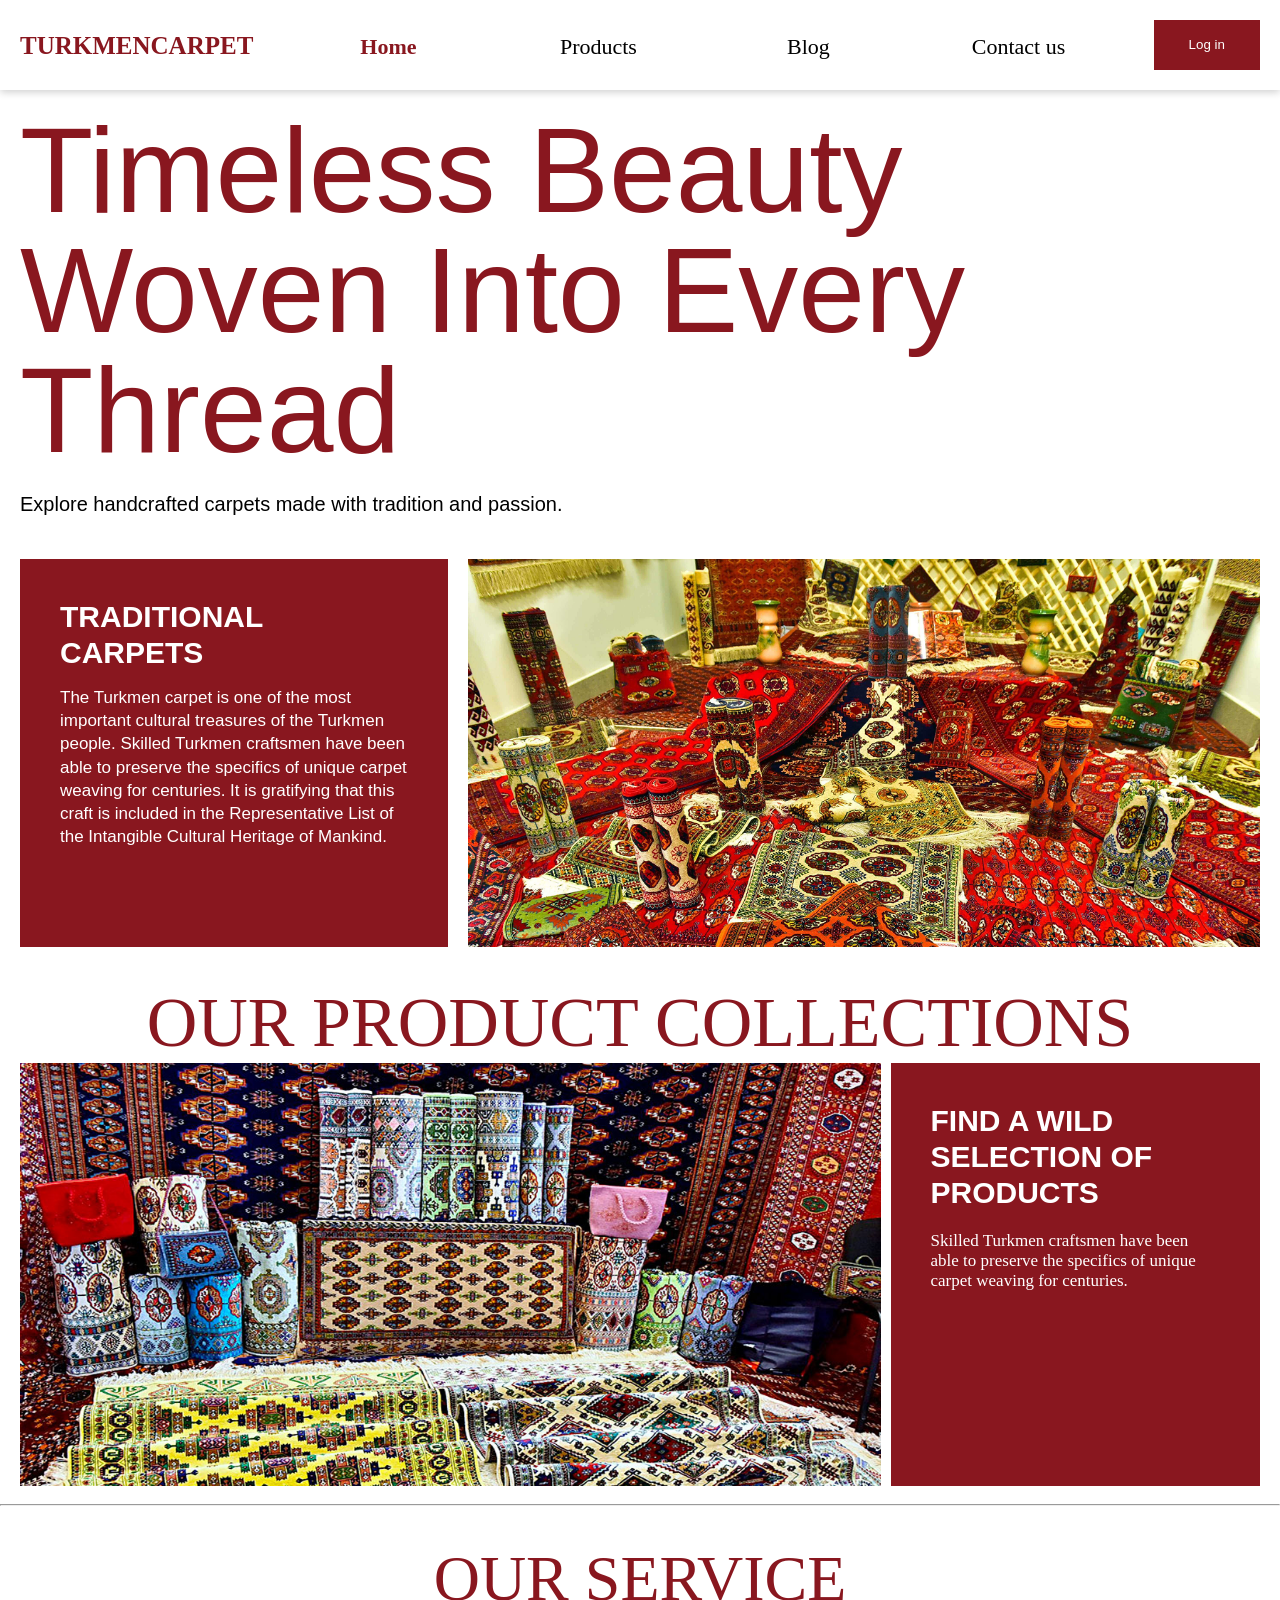
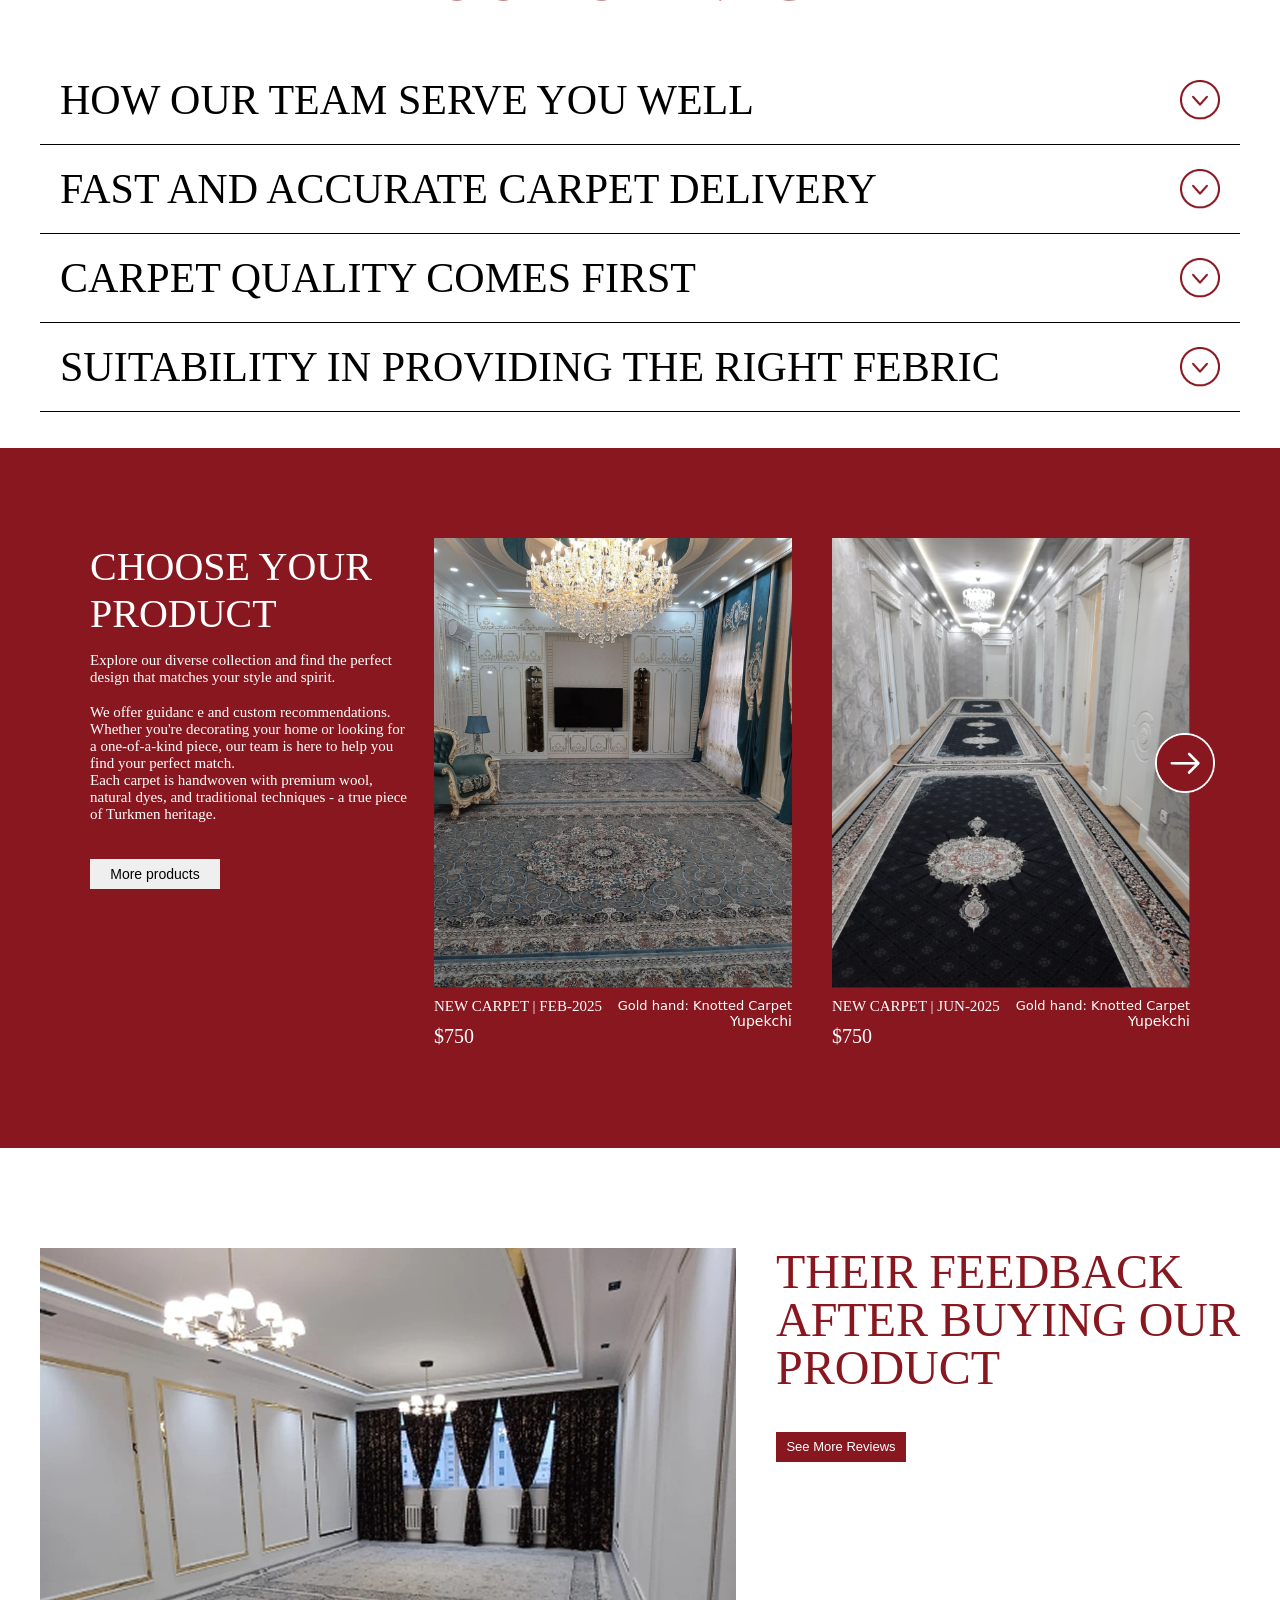
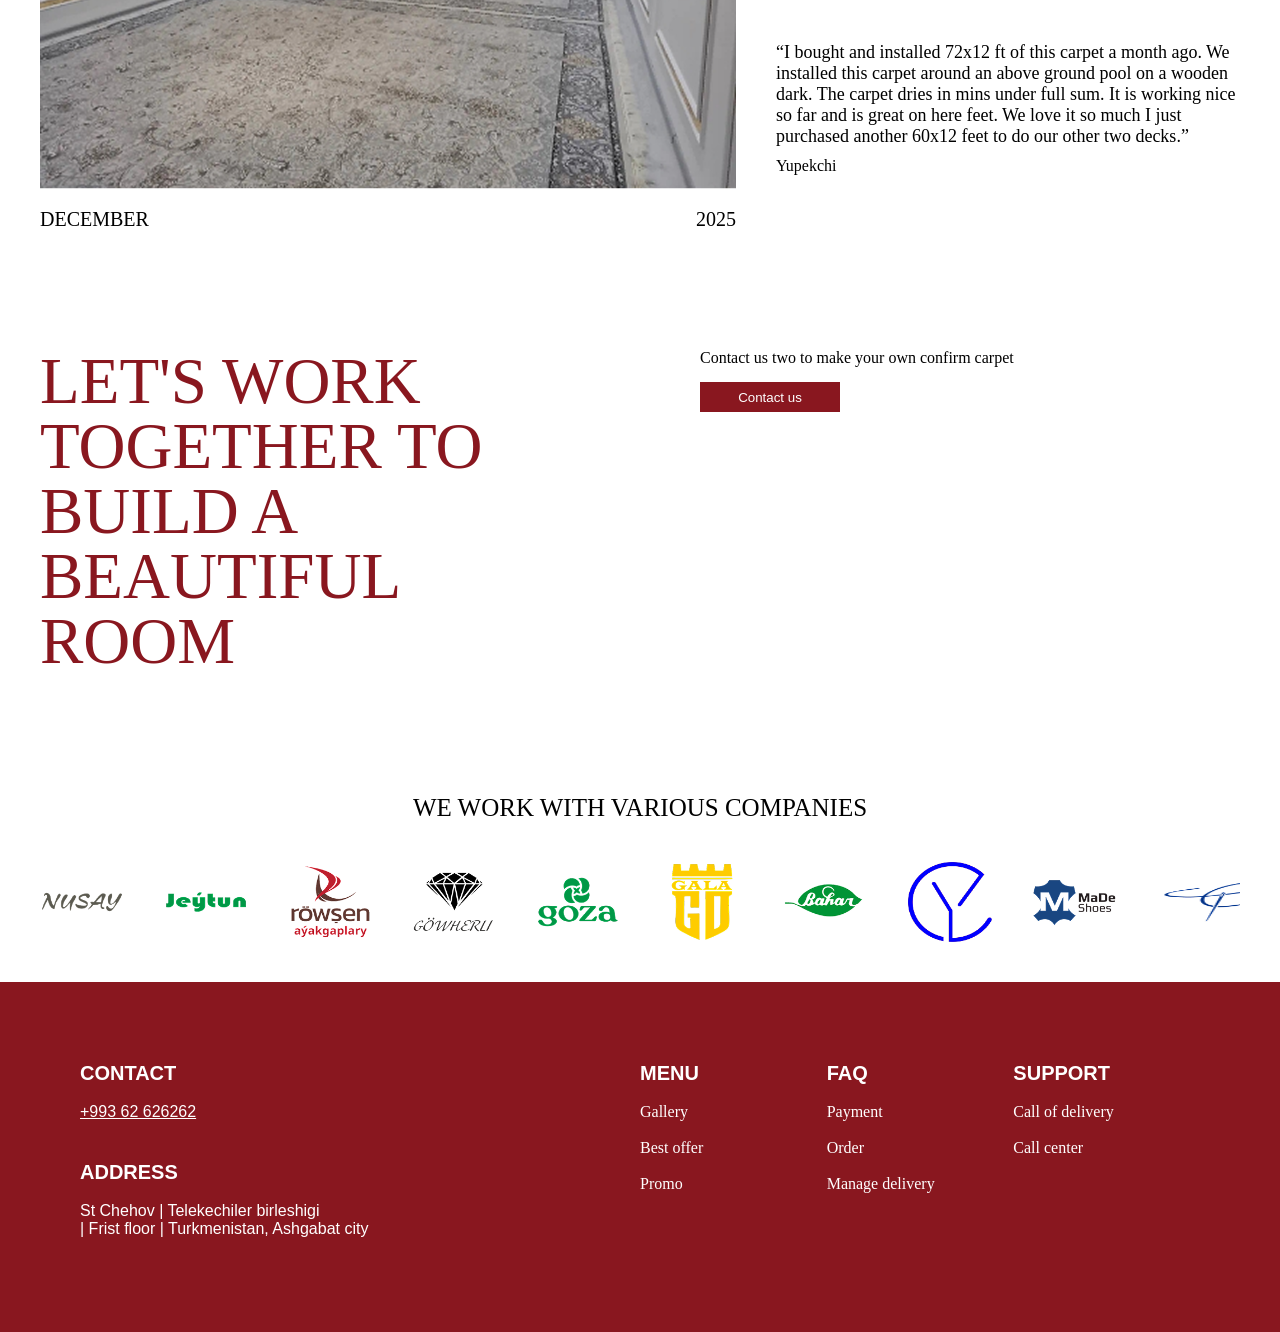
<file: index.html>
<!DOCTYPE html>
<html>

<head>
    <meta charset="UTF-8">
    <title>Haly web</title>
    <meta name="viewport" content="width=device-width, initial-scale=1.0">
    <link rel="stylesheet" href="style/styles.css">
    <script src="js/script.js"></script>
</head>

<body>
    <!--Header-->
    <header class="main-header">

        <p id="logo">TURKMENCARPET</p>

        <nav class="navss">
            <button class="formedia" aria-label="Menu">
                <span></span>
                <span></span>
                <span></span>
            </button>
            <ul class="unlist">
                <li><a href="Carpet.html">Home</a></li>
                <li><a href="Pages/Products.html">Products</a></li>
                <li><a href="Pages/Blog.html">Blog</a></li>
                <li><a href="Pages/ContactUs.html">Contact us</a></li>
            </ul>
        </nav>

        <button id="login-btn">Log in</button>

    </header>
    <!--Header-->

    <!--part1-->

    <div id="part1">
        <!--Title-->
        <section class="section-1">
            <h1 class="title-1">Timeless Beauty Woven Into Every Thread</h1>
            <p>Explore handcrafted carpets made with tradition and passion.</p>
        </section>
        <!--Title-->
        

        <!--Frame-1-->
        <section class="section-2">
            <div class="content">
                <div id="frame-inside">
                    <h3>TRADITIONAL CARPETS</h3>
                    <p>
                        The Turkmen carpet is one of the most important cultural treasures of the Turkmen people.
                        Skilled Turkmen craftsmen have been able to preserve the specifics of unique carpet weaving
                        for centuries. It is gratifying that this craft is included in the Representative List of the
                        Intangible Cultural Heritage of Mankind.
                    </p>
                </div>
            </div>
            <div class="image-1">
                <img src="img/image 1969.png">
            </div>
        </section>
        <!--Frame-1-->
    </div>

    <!--part1-->

    <br>
    <br>

    <!--part-2-->
    <section id="section-2">
        <h2>OUR PRODUCT COLLECTIONS</h2>

        <!--Frame-2-->
        <div id="m1">
            <div id="image2">
                <img src="img/image 1970.png">
            </div>
            <div id="dspl">
                <h3>FIND A WILD SELECTION OF PRODUCTS</h3>
                <p>Skilled Turkmen craftsmen have been able to preserve the specifics of unique carpet weaving
                    for centuries.</p>
            </div>
            <!--Frame-2-->
        </div>
    </section>
    <br>
    <hr>
    <!--part-2-->
    <br>
    <br>
    <!--part-3-->
    <section class="section-3">
        <h2>OUR SERVICE</h2>

        <div class="push">
            <p>HOW OUR TEAM SERVE YOU WELL</p>
            <img src="img/Black.png">
            <div class="push-text">Our team guides you from choosing a design to the day your carpet arrives. Ask us anything about sizes, patterns or care, and we will help you find the right piece for your home.</div>
        </div>

        <div class="push">
            <p>FAST AND ACCURATE CARPET DELIVERY</p>
            <img src="img/Black.png">
            <div class="push-text">Every order is checked before it is packed, so you receive exactly the carpet you chose. We keep you informed about your delivery until it reaches your door.</div>
        </div>

        <div class="push">
            <p>CARPET QUALITY COMES FIRST</p>
            <img src="img/Black.png">
            <div class="push-text">Each carpet is handwoven with premium wool, natural dyes and traditional techniques, then inspected by our craftsmen before it is offered to you.</div>
        </div>

        <div class="push">
            <p>SUITABILITY IN PROVIDING THE RIGHT FEBRIC</p>
            <img src="img/Black.png">
            <div class="push-text">We help you choose the right fabric and pile for your space, whether it is a living room, a hallway or a bedroom. Tell us how you will use the carpet and we will recommend the best match.</div>

        </div>
    </section>

    <!--part-3-->
    <br>
    <br>
    <!--part-4-->
    <section class="section-4">
        <div class="text">
            <h3>CHOOSE YOUR PRODUCT</h3>
            <p>
                Explore our diverse collection and find the perfect design that matches your style and spirit.
            </p>
            <br>
            <p>
                We offer guidanc e and custom recommendations.
            </p>
            <p>
                Whether you're decorating your home or looking for a one-of-a-kind piece, our team is here to help you
                find your perfect match.
            </p>
            <p>
                Each carpet is handwoven with premium wool, natural dyes, and traditional techniques - a true piece of
                Turkmen heritage.
            </p>
            <br>
            <br>
            <button class="moreProducts">More products</button>
        </div>
        <div class="m2">
            <div class="product">
                <img class="imgg" src="img/maskgroup2.png">
                <div class="details">
                    <div class="intro">
                        <p class="p0">
                            NEW CARPET | FEB-2025
                        </p>
                        <p class="price">
                            $750
                        </p>
                    </div>
                    <div class="dets">
                        <p>
                            Gold hand: Knotted Carpet
                        </p>
                        <p class="p1">
                            Yupekchi
                        </p>
                    </div>
                </div>
            </div>

            <div class="product">
                <div class="rel">
                    <img class="imgg" src="img/Mask group.png">
                    <img class="sign" src="img/Frame 1984078839.png">
                </div>
                <div class="details">
                    <div class="intro">
                        <p class="p0">
                            NEW CARPET | JUN-2025
                        </p>
                        <p class="price">
                            $750
                        </p>
                    </div>
                    <div class="dets">
                        <p>
                            Gold hand: Knotted Carpet
                        </p>
                        <p class="p1">
                            Yupekchi
                        </p>
                    </div>
                </div>
            </div>
        </div>
    </section>

    <!--part-4-->

    <!--part-5-->
    <section class="position">
        <div class="img3">
            <img class="img4" src="img/image 1975.png">
            <div class="intro2">
                <h3>DECEMBER</h3>
                <h3 class="pos1">2025</h3>
            </div>
        </div>
        <div class="container">
            <h2>THEIR FEEDBACK AFTER BUYING OUR PRODUCT</h2>
            <button>See More Reviews</button>
            <p class="par4">
                “I bought and installed 72x12 ft of this carpet
                a month ago. We installed this carpet around
                an above ground pool on a wooden dark. The carpet
                dries in mins under full sum. It is working nice so far
                and is great on here feet. We love it so much I just
                purchased another 60x12 feet to do our other two decks.”
            </p>

            <p class="par5">
                Yupekchi
            </p>
        </div>
    </section>
    <!--part-5-->

    <!--part-6-->
    <section class="section-6">
        <h2>LET'S WORK TOGETHER TO BUILD A BEAUTIFUL ROOM</h2>
        <div class="sec6">
            <p>
                Contact us two to make your own confirm carpet
            </p>
            <button>
                Contact us
            </button>
        </div>
    </section>
    <!--part-6-->

    <!--part-7-->
    <section class="section-7">
        <h3>WE WORK WITH VARIOUS COMPANIES</h3>

        <div class="image-row">
            <img src="img/logo1.png">
            <img src="img/logo2.png">
            <img src="img/logo3.png">
            <img src="img/logo4.png">
            <img src="img/logo5.png">
            <img src="img/logo6.png">
            <img src="img/logo7.png">
            <img src="img/logo8.png">
            <img src="img/logo9.png">
            <img src="img/logo10.png">
        </div>
    </section>
    <!--part-7-->

    <footer>
        <div class="parts">
            <div class="contact">
                <div class="bio">
                    <h4>CONTACT</h4>
                    <p>+993 62 626262</p>
                </div>
                <div class="bio">
                    <h4>ADDRESS</h4>
                    <p>St Chehov | Telekechiler birleshigi<br>
                        | Frist floor | Turkmenistan, Ashgabat city</p>
                </div>
            </div>
            <div class="parts">
                <div class="bio">
                    <h4>MENU</h4>
                    <p><a href="#">Gallery</a></p>
                    <p><a href="#">Best offer</a></p>
                    <p><a href="#">Promo</a></p>
                </div>

                <div class="bio">
                    <h4>FAQ</h4>
                    <p><a href="#">Payment</a></p>
                    <p><a href="#">Order</a></p>
                    <p><a href="#">Manage delivery</a></p>
                </div>

                <div class="bio">
                    <h4>SUPPORT</h4>
                    <p><a href="#">Call of delivery</a></p>
                    <p><a href="#">Call center</a></p>
                </div>
            </div>
        </div>
    </footer>

</body>

</html>
</file>
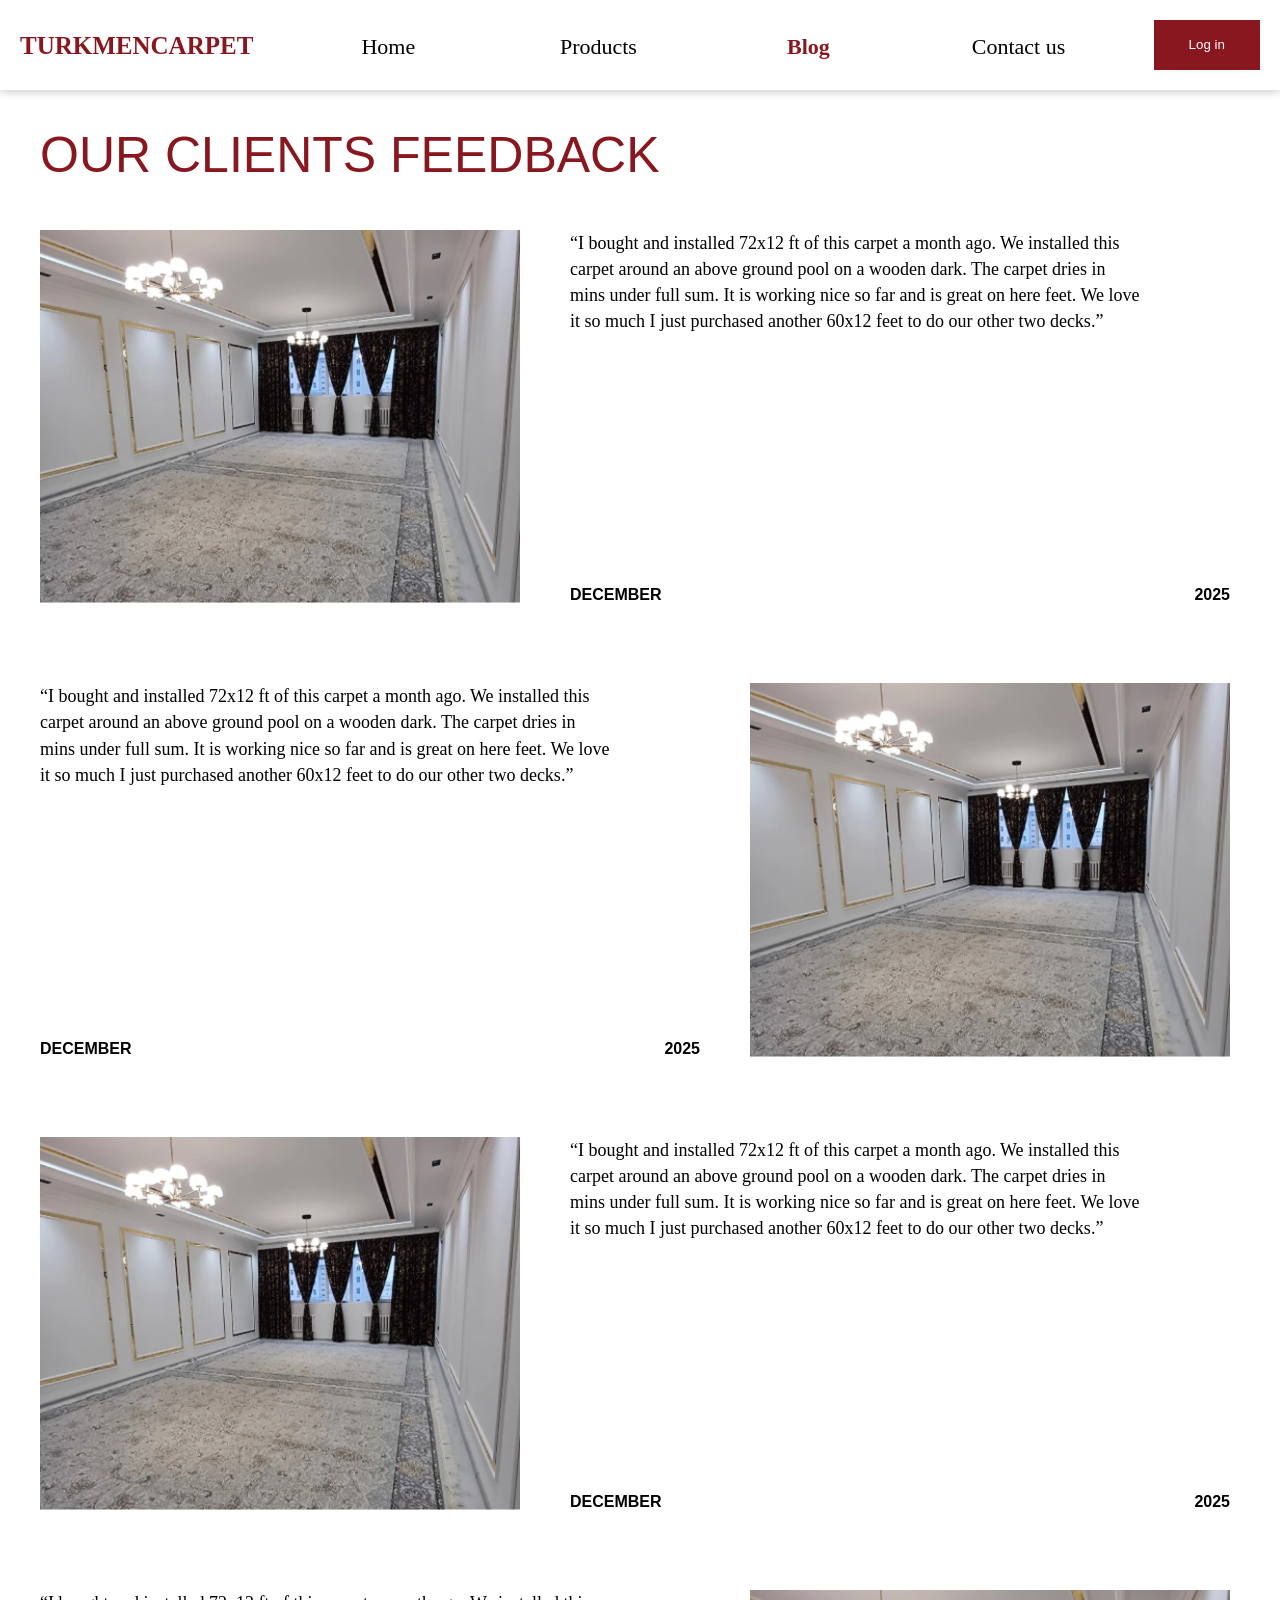
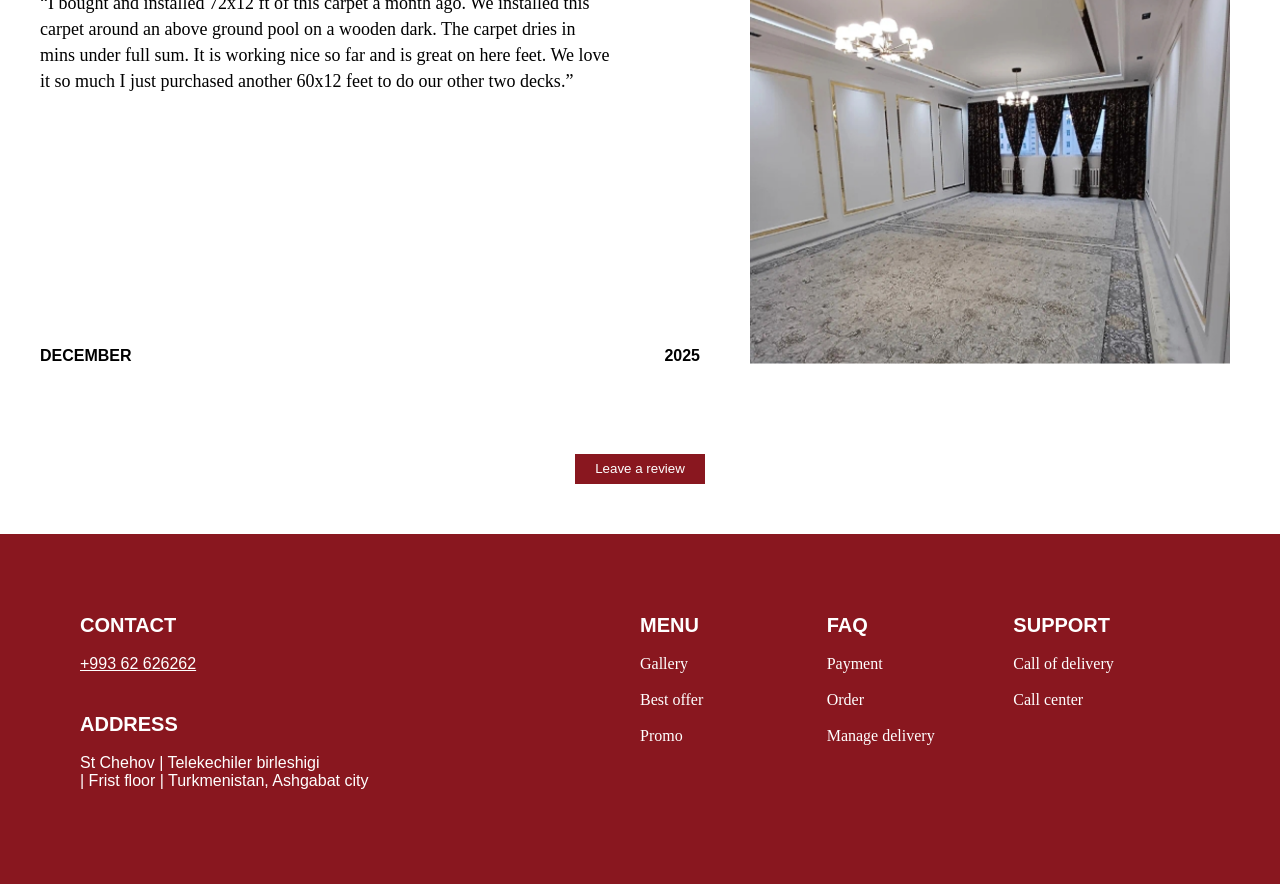
<file: Pages/Blog.html>
<!DOCTYPE html>
<html>

<head>
    <meta charset="UTF-8">
    <title>Haly web | Blog</title>
    <meta name="viewport" content="width=device-width, initial-scale=1.0">
    <link rel="stylesheet" href="../style/styles.css">
    <script src="../js/script.js"></script>
</head>

<body>
    <header class="main-header">

        <p id="logo">TURKMENCARPET</p>

        <nav>
            <button class="formedia" aria-label="Menu">
                <span></span>
                <span></span>
                <span></span>
            </button>
            <ul class="unlist">
                <li><a href="../Carpet.html">Home</a></li>
                <li><a href="Products.html">Products</a></li>
                <li><a href="Blog.html">Blog</a></li>
                <li><a href="ContactUs.html">Contact us</a></li>
            </ul>
        </nav>

        <button id="login-btn">Log in</button>

    </header>

    <h1 class="blog-h1">
        our clients feedback
    </h1>

    <section class="blog-sec">
        <img src="../img/image 1975.png">
        <div class="blog-content">
            <p class="blog-p">
                “I bought and installed 72x12 ft of this carpet
                a month ago. We installed this carpet around
                an above ground pool on a wooden dark. The carpet
                dries in mins under full sum. It is working nice so far
                and is great on here feet. We love it so much I just
                purchased another 60x12 feet to do our other two decks.”
            </p>
            <div id="blog-con-date">
                <p>december</p>
                <p>2025</p>
            </div>
        </div>
    </section>

    <section class="blog-sec">
        <div class="blog-content">
            <p class="blog-p">
                “I bought and installed 72x12 ft of this carpet
                a month ago. We installed this carpet around
                an above ground pool on a wooden dark. The carpet
                dries in mins under full sum. It is working nice so far
                and is great on here feet. We love it so much I just
                purchased another 60x12 feet to do our other two decks.”
            </p>
            <div id="blog-con-date">
                <p>december</p>
                <p>2025</p>
            </div>
        </div>
        <img src="../img/image 1975.png">
    </section>

    <section class="blog-sec">
        <img src="../img/image 1975.png">
        <div class="blog-content">
            <p class="blog-p">
                “I bought and installed 72x12 ft of this carpet
                a month ago. We installed this carpet around
                an above ground pool on a wooden dark. The carpet
                dries in mins under full sum. It is working nice so far
                and is great on here feet. We love it so much I just
                purchased another 60x12 feet to do our other two decks.”
            </p>
            <div id="blog-con-date">
                <p>december</p>
                <p>2025</p>
            </div>
        </div>
    </section>

    <section class="blog-sec">
        <div class="blog-content">
            <p class="blog-p">
                “I bought and installed 72x12 ft of this carpet
                a month ago. We installed this carpet around
                an above ground pool on a wooden dark. The carpet
                dries in mins under full sum. It is working nice so far
                and is great on here feet. We love it so much I just
                purchased another 60x12 feet to do our other two decks.”
            </p>
            <div id="blog-con-date">
                <p>december</p>
                <p>2025</p>
            </div>
        </div>
        <img src="../img/image 1975.png">
    </section>

    <!--button-->
    <div class="blog-btn-place">
        <button class="blog-btn">
            Leave a review
        </button>
    </div>
    <!--button-->

    <!--footer-->
    <footer>
        <div class="parts">
            <div class="contact">
                <div class="bio">
                    <h4>CONTACT</h4>
                    <p>+993 62 626262</p>
                </div>
                <div class="bio">
                    <h4>ADDRESS</h4>
                    <p>St Chehov | Telekechiler birleshigi<br>
                        | Frist floor | Turkmenistan, Ashgabat city</p>
                </div>
            </div>
            <div class="parts">
                <div class="bio">
                    <h4>MENU</h4>
                    <p><a href="#">Gallery</a></p>
                    <p><a href="#">Best offer</a></p>
                    <p><a href="#">Promo</a></p>
                </div>

                <div class="bio">
                    <h4>FAQ</h4>
                    <p><a href="#">Payment</a></p>
                    <p><a href="#">Order</a></p>
                    <p><a href="#">Manage delivery</a></p>
                </div>

                <div class="bio">
                    <h4>SUPPORT</h4>
                    <p><a href="#">Call of delivery</a></p>
                    <p><a href="#">Call center</a></p>
                </div>
            </div>
        </div>
    </footer>
    <!--footer-->


</body>

</html>
</file>
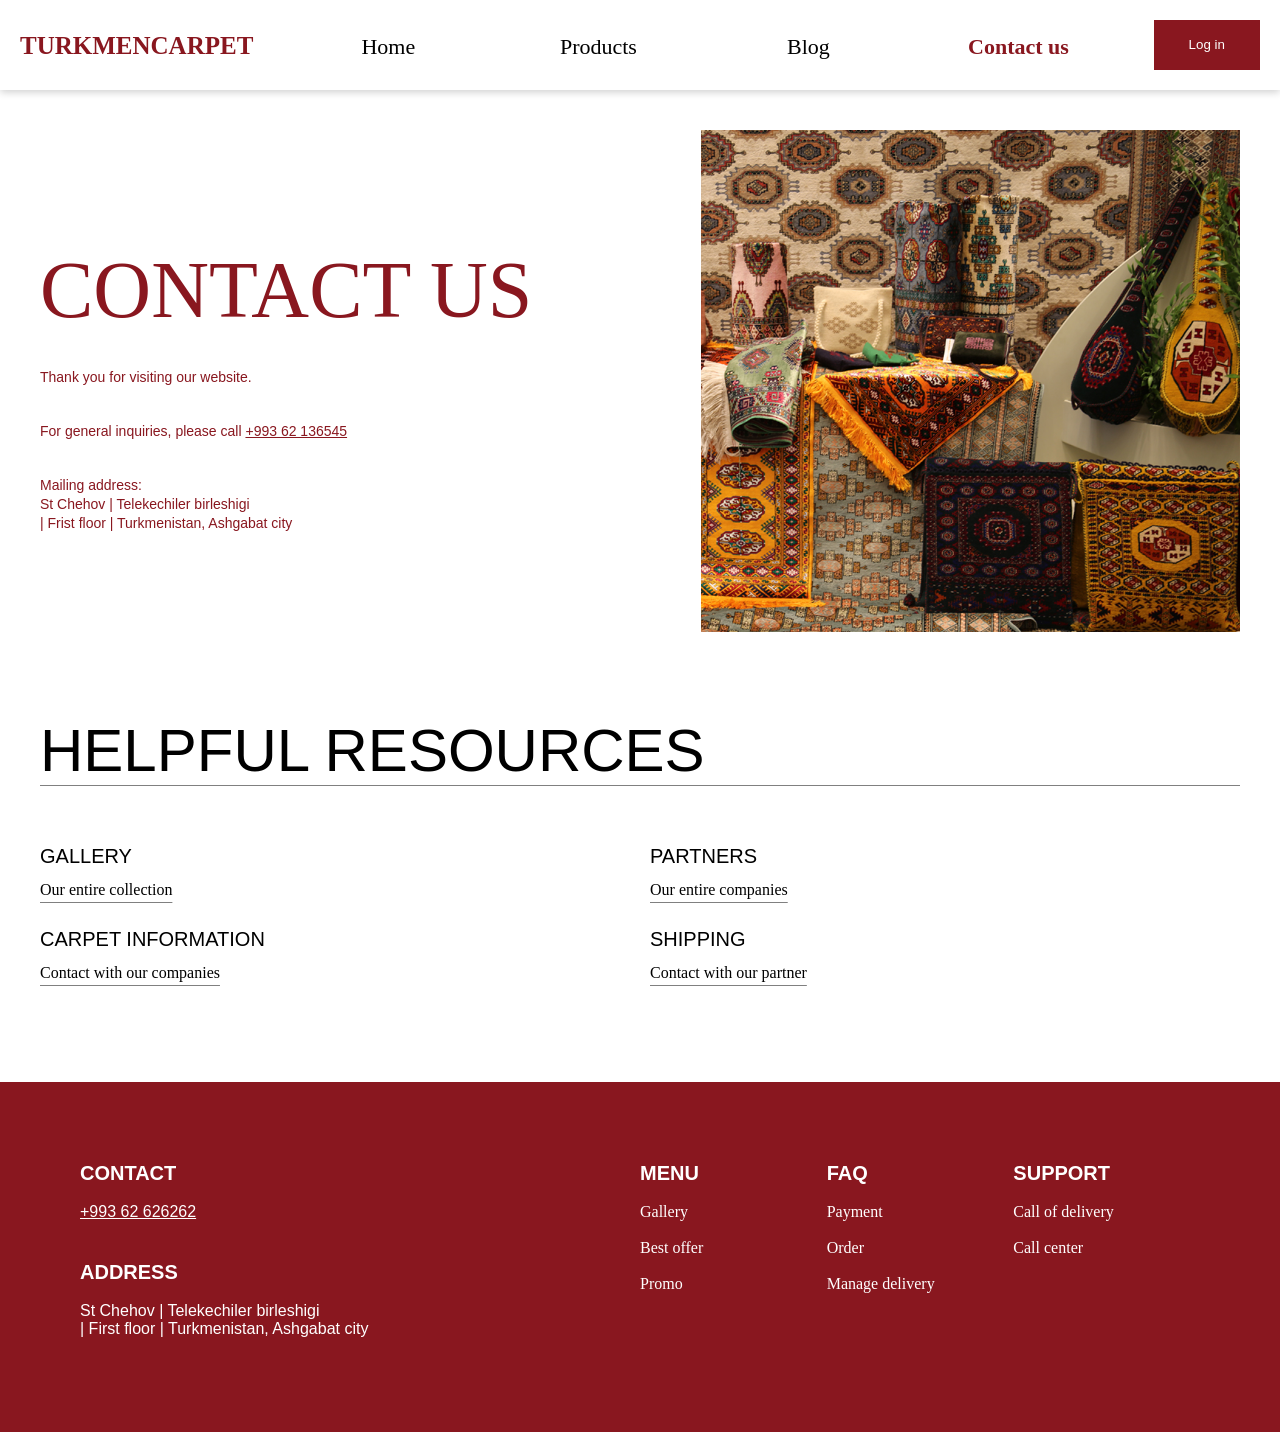
<file: Pages/ContactUs.html>
<!DOCTYPE html>
<html>

<head>
    <meta charset="UTF-8">
    <title>Haly web | Contact us</title>
    <meta name="viewport" content="width=device-width, initial-scale=1.0">
    <link rel="stylesheet" href="../style/styles.css">
    <script src="../js/script.js"></script>
</head>

<body>
    <!--Header-->
    <header class="main-header">

        <p id="logo">TURKMENCARPET</p>

        <nav>
            <button class="formedia" aria-label="Menu">
                <span></span>
                <span></span>
                <span></span>
            </button>
            <ul class="unlist">
                <li><a href="../Carpet.html">Home</a></li>
                <li><a href="Products.html">Products</a></li>
                <li><a href="Blog.html">Blog</a></li>
                <li><a href="ContactUs.html">Contact us</a></li>
            </ul>
        </nav>

        <button id="login-btn">Log in</button>

    </header>
    <!--Header-->

    <!--con-section-1-->
    <section class="con-sec-1">
        <div class="con-info">
            <h2>CONTACT US</h2>
            <p>
                Thank you for visiting our website.
            </p>
            <p>
                For general inquiries, please call +993 62 136545
            </p>
            <div class="con-mail">
                <p>Mailing address:</p>
                <p>St Chehov | Telekechiler birleshigi</p>
                <p>| Frist floor | Turkmenistan, Ashgabat city</p>
                </p>
            </div>
        </div>
        <div>
            <img src="../img/image 1976.png">
        </div>
    </section>
    <!--con-section-1-->

    <!--con-section-2-->
    <section class="con-sec-2">
        <h2>Helpful resources</h2>
        <div class="con-res">
            <div class="res-p">
                <h5>gallery</h5>
                <p>Our entire collection</p>
            </div>
            <div class="res-p">
                <h5>partners</h5>
                <p>Our entire companies</p>
            </div>
            <div class="res-p">
                <h5>carpet information</h5>
                <p>Contact with our companies</p>
            </div>
            <div class="res-p">
                <h5>shipping</h5>
                <p>Contact with our partner</p>
            </div>
        </div>
    </section>
    <!--con-section-2-->

    <!--con-footer-->
    <footer>
        <div class="parts">
            <div class="contact">
                <div class="bio">
                    <h4>CONTACT</h4>
                    <p>+993 62 626262</p>
                </div>
                <div class="bio">
                    <h4>ADDRESS</h4>
                    <p>St Chehov | Telekechiler birleshigi<br>
                        | First floor | Turkmenistan, Ashgabat city</p>
                </div>
            </div>
            <div class="parts">
                <div class="bio">
                    <h4>MENU</h4>
                    <p><a href="#">Gallery</a></p>
                    <p><a href="#">Best offer</a></p>
                    <p><a href="#">Promo</a></p>
                </div>

                <div class="bio">
                    <h4>FAQ</h4>
                    <p><a href="#">Payment</a></p>
                    <p><a href="#">Order</a></p>
                    <p><a href="#">Manage delivery</a></p>
                </div>

                <div class="bio">
                    <h4>SUPPORT</h4>
                    <p><a href="#">Call of delivery</a></p>
                    <p><a href="#">Call center</a></p>
                </div>
            </div>
        </div>
    </footer>
    <!--con-footer-->

</body>

</html>
</file>
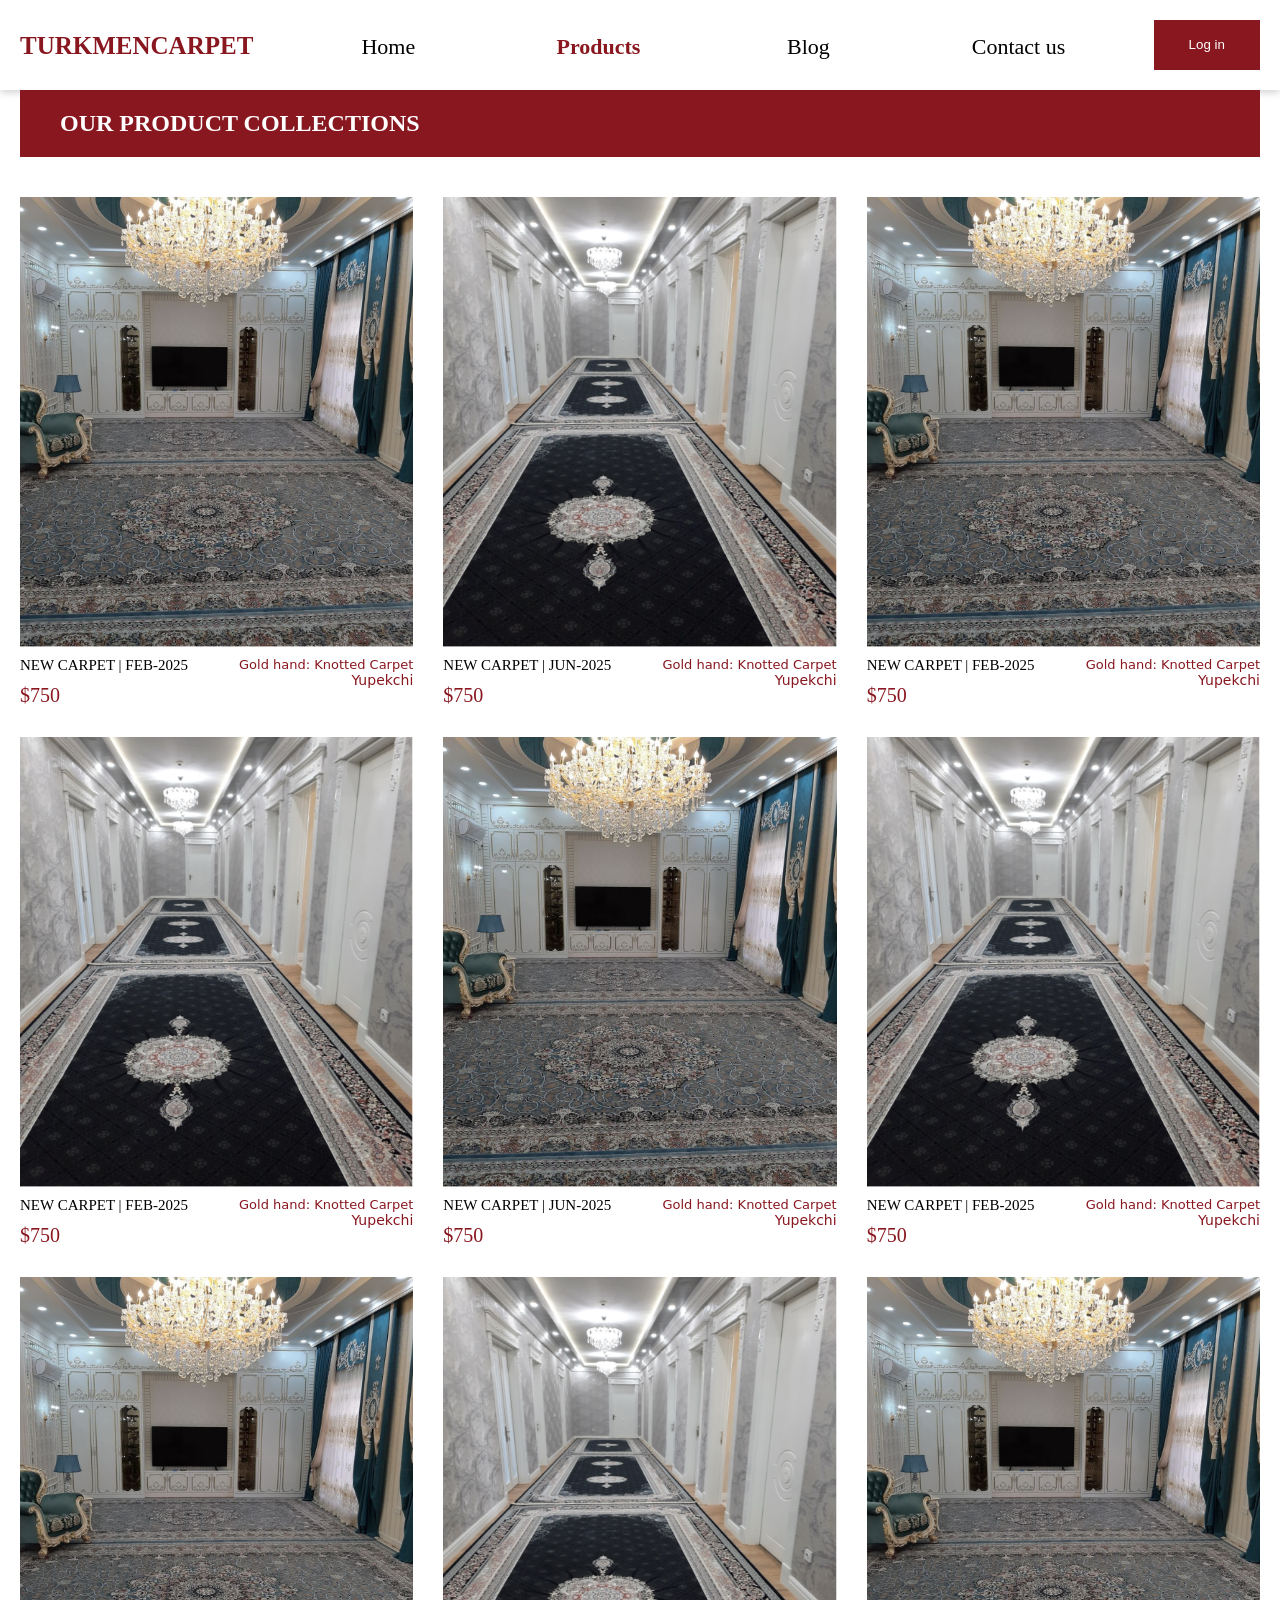
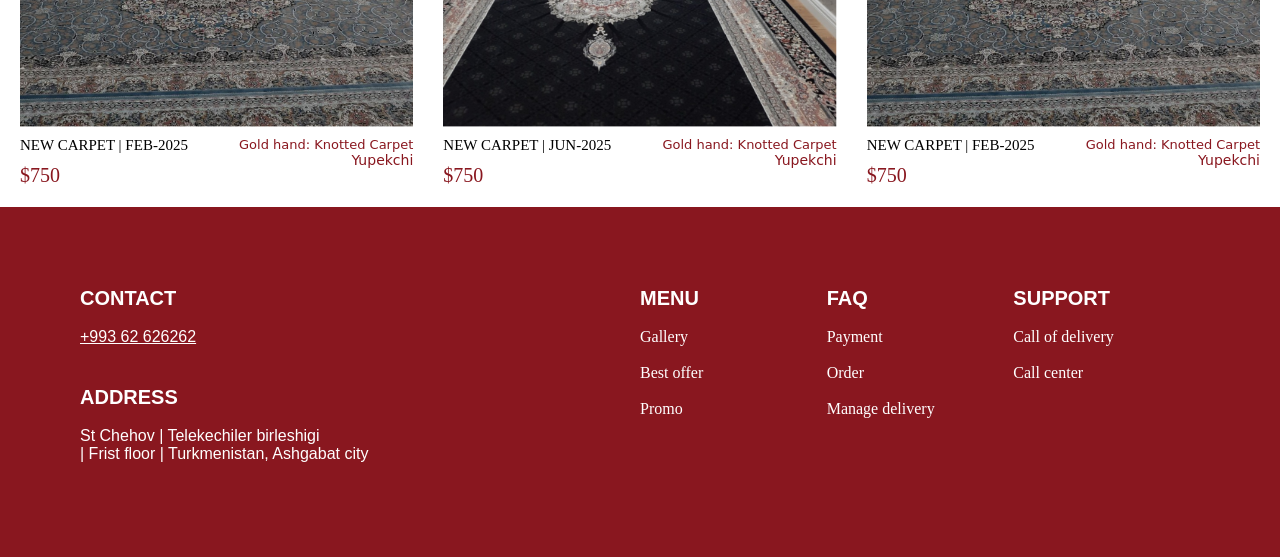
<file: Pages/Products.html>
<!DOCTYPE html>
<html>

<head>
    <meta charset="UTF-8">
    <title>Haly web | Products</title>
    <meta name="viewport" content="width=device-width, initial-scale=1.0">
    <link rel="stylesheet" href="../style/styles.css">
    <script src="../js/script.js"></script>
</head>

<body>
    <!--Header-->
    <header class="main-header">

        <p id="logo">TURKMENCARPET</p>

        <nav>
            <button class="formedia" aria-label="Menu">
                <span></span>
                <span></span>
                <span></span>
            </button>
            <ul class="unlist">
    <li><a href="../Carpet.html">Home</a></li>
    <li><a href="Products.html">Products</a></li>
    <li><a href="Blog.html">Blog</a></li>
    <li><a href="ContactUs.html">Contact us</a></li>
</ul>
        </nav>

        <button id="login-btn">Log in</button>

    </header>
    <!--Header-->

    <!--section-->
    
    <section class="prod-sec">
        <h1>our product collections</h1>

        <div class="prod-img">
            <div class="product">
                <img class="imgg" src="../img/maskgroup2.png">
                <div class="details">
                    <div class="intro">
                        <p class="p0">
                            NEW CARPET | FEB-2025
                        </p>
                        <p class="prod-price">
                            $750
                        </p>
                    </div>
                    <div class="prod-dets">
                        <p>
                            Gold hand: Knotted Carpet
                        </p>
                        <p class="prod-p1">
                            Yupekchi
                        </p>
                    </div>
                </div>
            </div>
            <div class="product">
                <img class="imgg" src="../img/Mask group.png ">
                <div class="details">
                    <div class="intro">
                        <p class="p0">
                            NEW CARPET | JUN-2025
                        </p>
                        <p class="prod-price">
                            $750
                        </p>
                    </div>
                    <div class="prod-dets">
                        <p>
                            Gold hand: Knotted Carpet
                        </p>
                        <p class="prod-p1">
                            Yupekchi
                        </p>
                    </div>
                </div>
            </div>
            <div class="product">
                <img class="imgg" src="../img/maskgroup2.png">
                <div class="details">
                    <div class="intro">
                        <p class="p0">
                            NEW CARPET | FEB-2025
                        </p>
                        <p class="prod-price">
                            $750
                        </p>
                    </div>
                    <div class="prod-dets">
                        <p>
                            Gold hand: Knotted Carpet
                        </p>
                        <p class="prod-p1">
                            Yupekchi
                        </p>
                    </div>
                </div>
            </div>
        
            <div class="product">
                <img class="imgg" src="../img/Mask group.png ">
                <div class="details">
                    <div class="intro">
                        <p class="p0">
                            NEW CARPET | FEB-2025
                        </p>
                        <p class="prod-price">
                            $750
                        </p>
                    </div>
                    <div class="prod-dets">
                        <p>
                            Gold hand: Knotted Carpet
                        </p>
                        <p class="prod-p1">
                            Yupekchi
                        </p>
                    </div>
                </div>
            </div>
            <div class="product">
                <img class="imgg" src="../img/maskgroup2.png">
                <div class="details">
                    <div class="intro">
                        <p class="p0">
                            NEW CARPET | JUN-2025
                        </p>
                        <p class="prod-price">
                            $750
                        </p>
                    </div>
                    <div class="prod-dets">
                        <p>
                            Gold hand: Knotted Carpet
                        </p>
                        <p class="prod-p1">
                            Yupekchi
                        </p>
                    </div>
                </div>
            </div>
            <div class="product">
                <img class="imgg" src="../img/Mask group.png ">
                <div class="details">
                    <div class="intro">
                        <p class="p0">
                            NEW CARPET | FEB-2025
                        </p>
                        <p class="prod-price">
                            $750
                        </p>
                    </div>
                    <div class="prod-dets">
                        <p>
                            Gold hand: Knotted Carpet
                        </p>
                        <p class="prod-p1">
                            Yupekchi
                        </p>
                    </div>
                </div>
            </div>
        
            <div class="product">
                <img class="imgg" src="../img/maskgroup2.png">
                <div class="details">
                    <div class="intro">
                        <p class="p0">
                            NEW CARPET | FEB-2025
                        </p>
                        <p class="prod-price">
                            $750
                        </p>
                    </div>
                    <div class="prod-dets">
                        <p>
                            Gold hand: Knotted Carpet
                        </p>
                        <p class="prod-p1">
                            Yupekchi
                        </p>
                    </div>
                </div>
            </div>
            <div class="product">
                <img class="imgg" src="../img/Mask group.png ">
                <div class="details">
                    <div class="intro">
                        <p class="p0">
                            NEW CARPET | JUN-2025
                        </p>
                        <p class="prod-price">
                            $750
                        </p>
                    </div>
                    <div class="prod-dets">
                        <p>
                            Gold hand: Knotted Carpet
                        </p>
                        <p class="prod-p1">
                            Yupekchi
                        </p>
                    </div>
                </div>
            </div>
            <div class="product">
                <img class="imgg" src="../img/maskgroup2.png">
                <div class="details">
                    <div class="intro">
                        <p class="p0">
                            NEW CARPET | FEB-2025
                        </p>
                        <p class="prod-price">
                            $750
                        </p>
                    </div>
                    <div class="prod-dets">
                        <p>
                            Gold hand: Knotted Carpet
                        </p>
                        <p class="prod-p1">
                            Yupekchi
                        </p>
                    </div>
                </div>
            </div>
        </div>
    </section>
    <!--section-->

    <!--footer-->
    <footer>
        <div class="parts">
            <div class="contact">
                <div class="bio">
                    <h4>CONTACT</h4>
                    <p>+993 62 626262</p>
                </div>
                <div class="bio">
                    <h4>ADDRESS</h4>
                    <p>St Chehov | Telekechiler birleshigi<br>
                        | Frist floor | Turkmenistan, Ashgabat city</p>
                </div>
            </div>
            <div class="parts">
                <div class="bio">
                    <h4>MENU</h4>
                    <p><a href="#">Gallery</a></p>
                    <p><a href="#">Best offer</a></p>
                    <p><a href="#">Promo</a></p>
                </div>

                <div class="bio">
                    <h4>FAQ</h4>
                    <p><a href="#">Payment</a></p>
                    <p><a href="#">Order</a></p>
                    <p><a href="#">Manage delivery</a></p>
                </div>

                <div class="bio">
                    <h4>SUPPORT</h4>
                    <p><a href="#">Call of delivery</a></p>
                    <p><a href="#">Call center</a></p>
                </div>
            </div>
        </div>
    </footer>
    <!--footer-->

</body>

</html>
</file>
<file: style/styles.css>
/*default*/
* {
    margin: 0;
    padding: 0;
    box-sizing: border-box;
    width: 100%;
}

/*header*/
header {
    background-color: #ffffff;
    box-shadow: 0 2px 8px 0 rgb(0, 0, 0, 0.2);
    height: 90px;
}

.main-header {
    display: flex;
    flex-direction: row;
    gap: 40px;
    align-items: center;
    justify-content: space-between;
    padding: 0 20px;
}

.formedia {
    display: none;
}

#logo {
    width: auto;
    height: 25px;
    top: 33px;
    left: 120px;
    color: #89171F;
    font-family: Oswald, 'Times New Roman', Times, serif;
    font-size: 25px;
    font-weight: 600;
    line-height: 1;
    letter-spacing: -2%;
}

.unlist {
    display: flex;
    flex-direction: row;
    justify-content: center;
    list-style: none;
    width: auto;
    height: 22px;
    top: 30.18px;
    left: 601.4px;
    text-align: center;
    gap: 20px;
}

.unlist li {
    font-size: 22px;
    font-weight: 400;
    font-style: normal;
}

.unlist li a {
    text-decoration: none;
    color: black;
}

#login-btn {
    background-color: #89171F;
    color: #ffffff;
    height: 50.3px;
    width: 161px;
    top: 20px;
    left: 1638px;
    border: none;
    font: 600, bold, 30px;
    letter-spacing: -2%;
    text-align: center;
}

/*header*/

/*part1*/
#part1 {
    display: flex;
    flex-direction: column;
    padding-top: 20px;
    padding-left: 20px;
    padding-right: 20px;
    padding-bottom: 0;
}

/*part1*/

/*Title*/
.section-1 {
    gap: 20px;
    display: flex;
    flex-direction: column;
    padding-bottom: 40px;
}

.title-1 {
    font-family: Oswald, sans-serif;
    font-weight: 500;
    font-style: medium;
    font-size: 120px;
    line-height: 1;
    letter-spacing: -2%;
    color: #89171F;
}

.section-1 p {
    font-family: Poppins, sans-serif;
    font-weight: 400;
    font-size: 20px;
    line-height: 145%;
    letter-spacing: -2%;
}

/*Title*/

/*Frame-1*/
.section-2 {
    height: auto;
    display: flex;
    flex-direction: row;
    justify-content: space-between;
    align-items: stretch;
    gap: 20px;
    width: 100%;
}

.content {
    width: 35%;
    float: left;
    display: flex;
    flex-direction: column;
    padding-top: 40px;
    padding-right: 40px;
    padding-left: 40px;
    padding-bottom: 0;
    border: 1px;
    border-color: #89171F;
    background-color: #89171F;
}

#frame-inside {
    padding: 10;
    color: #ffffff;
    font-family: Arial, Helvetica, sans-serif;
    font-style: normal;
    line-height: 145%;
    letter-spacing: -2%;
}

#frame-inside h3 {
    font-size: 30px;
    padding-bottom: 15px;
    line-height: 1.2;
}

#frame-inside p {
    font-weight: 400;
    font-size: 17px;
}


.image-1 {
    width: 65%;
    float: right;
}

.image-1 img {
    display: block;
    width: 100%;
    height: 100%;
    object-fit: cover;
}


/*Frame-1*/

/*part-2*/
#section-2 {
    display: flex;
    flex-direction: column;
    height: auto;
    padding-top: 0;
}

#section-2 h2 {
    font-weight: 400;
    font-size: 70px;
    color: #89171F;
    text-align: center;
}

/*Frame-2*/
#m1 {
    display: flex;
    flex-direction: row;
    gap: 10px;
    padding-top: 20;
    padding-right: 20px;
    padding-left: 20px;
    padding-bottom: auto;
}

#dspl {
    float: right;
    width: 30%;
    display: flex;
    flex-direction: column;
    gap: 20px;
    background-color: #89171F;
    color: #FFFFFF;
    padding-top: 40px;
    padding-left: 40px;
    padding-right: 40px;
    padding-bottom: auto;
}

#dspl h3 {
    font-family: Arial, Helvetica, sans-serif;
    font-size: 30px;
    line-height: 1.2;
}

#dspl p {
    font-size: 17px;
}

#image2 {
    width: 70%;
    float: left;
}

#image2 img {
    display: block;
    width: 100%;
    height: 100%;
    object-fit: cover;
}

/*Frame-2*/

/*part-2*/

/*part-3*/
.section-3 {
    max-width: 1200px;
    margin: auto;
}

.section-3 h2 {
    text-align: center;
    text-transform: uppercase;
    color: #89171F;
    font-weight: 400;
    font-size: 64px;
    margin-bottom: 40px;
}


.section-3 img {
    width: 40px;
    height: 40px;
}


.push {
    display: grid;
    grid-template-columns: 1fr 40px;
    column-gap: 20px;
    row-gap: 0;
    align-items: center;
    padding: 20px;
    border-bottom: #000 1px solid;
}

.push p {
    text-transform: uppercase;
    color: #000;
    font-weight: 400;
    font-size: 42px;
}


/*part-3*/

/*part-4*/
.section-4 {
    background-color: #89171F;
    color: #FFFFFF;
    display: flex;
    flex-direction: row;
    gap: 20px;
    padding-top: 90px;
    padding-bottom: 100px;
    padding-right: 90px;
    padding-left: 90px;
}

.text {
    width: 30%;
    float: left;
    display: flex;
    flex-direction: column;
    margin-top: 5px;
    margin-bottom: 30px;
}

.moreProducts{
    height: 30px;
    width: 130px;
    font-size: 14px;
    font-family: Arial, Helvetica, sans-serif;
    border: none;
}

.text h3 {
    font-family: 'Times New Roman', Times, serif;
    font-size: 40px;
    font-weight: 400;
    margin-bottom: 15px;
}

.text p {
    font-family: 'Times New Roman', Times, serif;
    font-size: 15px;
    font-weight: 100;
}

.laptopsize {
    background-color: #FFFFFF;
    color: #89171F;
    border: none;
    text-align: center;
    height: 50.3px;
    width: 150px;
    font: 600, bold, 30px;
    letter-spacing: -2%;
}

.m2 {
    width: 70%;
    display: flex;
    flex-direction: row;
    gap: 40px;
}

.rel {
    position: relative;
    width: auto;
}

.sign {
    height: 60px;
    width: 60px;
    display: block;
    position: absolute;
    right: -25px;
    top: 50%;
    transform: translateY(-50%) rotate(180deg);
}

.imgg {
    width: 100%;
    height: 450px;
    display: flex;
    flex-direction: row;
    gap: 30px;
}

.details {
    margin-top: 10px;
    display: flex;
    flex-direction: row;
    align-items: flex-start;
}

.p0 {
    font-size: 15px;
    font-weight: 500;
}

.dets .p1 {
    font-size: 14px;
}

.dets {
    display: flex;
    flex-direction: column;
    font-size: 13px;
    text-align: right;
    font-family: Poppins, system-ui, -apple-system, BlinkMacSystemFont, 'Segoe UI', Roboto, Oxygen, Ubuntu, Cantarell, 'Open Sans', 'Helvetica Neue', sans-serif;
}

.intro {
    display: flex;
    flex-direction: column;
}

.price {
    margin-top: 10px;
    font-size: 20px;
}

/*part-4*/

/*part-5*/

/*div-1*/
.position {
    display: flex;
    flex-direction: row;
    gap: 40px;
    padding-top: 100px;
    padding-left: 40px;
    padding-right: 40px;
    padding-bottom: 80px;
}

.img3 {
    width: 60%;
}

.img4 {
    display: block;
}

.intro2 {
    display: flex;
    flex-direction: row;
}

.intro2 h3 {
    font-size: 20px;
    font-weight: 500;
    letter-spacing: -2%;
    line-height: 100%;
}

.img3 {
    width: 60%;
    float: left;
}

.img4 {
    display: block;
    margin-bottom: 20px;
}

.pos1 {
    text-align: right;
}

/*div-1*/

/*div-2*/
.container {
    width: 40%;
    float: right;
}

.container h2 {
    font-family: url(../../Downloads/Oswald);
    color: #89171F;
    font-size: 48px;
    font-weight: 400;
    line-height: 100%;
    letter-spacing: -2%;
    margin-bottom: 40px;
}

.container button {
    width: 130px;
    height: 30px;
    font-size: 13px;
    background-color: #89171F;
    border: none;
    color: #FFFFFF;
    margin-bottom: 180px;
}

.par4 {
    margin-bottom: 10px;
    font-size: 18px;
}

.par5 {
    font-size: 16px;
    font-weight: 500;
}

/*div-2*/
/*part-5*/

/*part-6*/
.section-6 {
    display: flex;
    flex-direction: row;
    justify-content: space-between;
    padding-bottom: 80px;
    padding-left: 40px;
    padding-right: 40px;
    padding-top: 40px;
}

.section-6 h2 {
    font-weight: 400;
    font-size: 65px;
    line-height: 100%;
    letter-spacing: -2%;
    color: #89171F;
    width: 45%;
    margin: 0;
}

.sec6 {
    justify-content: right;
    display: flex;
    flex-direction: column;
    gap: 15px;
    width: 45%;
    align-items: flex-start;
}

.sec6 p {
    margin: 0;
    font-family: 'Times New Roman', Times, serif;
    font-size: 16px;
}

.sec6 button {
    background-color: #89171F;
    color: #FFFFFF;
    width: 140px;
    height: 30px;
    border: none;
}

/*part-6*/

/*part-7*/
.section-7 {
    display: flex;
    flex-direction: column;
    justify-content: space-between;
    padding: 40px;
}

.section-7 h3 {
    text-align: center;
    font-family: 'Times New Roman', Times, serif;
    font-size: 25px;
    font-weight: 500;
}

.image-row {
    padding-top: 40px;
    display: flex;
    flex-direction: row;
    justify-content: space-between;

}

.image-row img {
    width: 7%;
    height: 80px;
}

/*part-7*/

/*footer*/
footer {
    background-color: #89171F;
    color: #FFFFFF;
    height: 350px;
    padding: 80px;
    justify-content: space-between;
}

.parts {
    display: flex;
    flex-direction: row;
    justify-content: space-between;
}

.parts h4 {
    font-family: 'Franklin Gothic Medium', 'Arial Narrow', Arial, sans-serif;
    font-size: 20px;
}

.contact {
    display: flex;
    flex-direction: column;
    gap: 40px;
}

.contact p {
    font-family: Arial, Helvetica, sans-serif;
}

.bio {
    display: flex;
    flex-direction: column;
    gap: 18px;
}


/*footer*/

/*Contact us Page*/
/*con-section-1*/
.con-sec-1 {
    display: flex;
    flex-direction: row;
}

.con-info {
    display: flex;
    flex-direction: column;
    gap: 40px;
    color: #89171F;
    padding-top: 160px;
    padding-left: 40px;
    padding-right: 40px;
    padding-bottom: auto;
}

.con-info h2 {
    font-size: 80px;
    font-weight: 400;
    line-height: 100%;
    letter-spacing: -2%;
}

.con-info p {
    font-family: Arial, Helvetica, sans-serif;
    font-size: 14px;
    line-height: 100%;
    letter-spacing: -2%;
}

.con-mail {
    display: flex;
    flex-direction: column;
    gap: 5px;
    font-family: Arial, Helvetica, sans-serif;
    font-size: 14px;
    line-height: 100%;
    letter-spacing: -2%;
}

.con-sec-1 img {
    padding: 40px;
    width: 100%;
}

/*con-section-1*/

/*con-section-2*/
.con-sec-2 {
    display: flex;
    flex-direction: column;
    padding-top: 40px;
    padding-left: 40px;
    padding-right: 40px;
    padding-bottom: 100px;
    gap: 60px;
    justify-items: center;
}

.con-sec-2 h2 {
    font-family: 'Segoe UI', Tahoma, Geneva, Verdana, sans-serif;
    font-size: 60px;
    font-weight: 400;
    text-transform: uppercase;
    border-bottom: 1px solid #808080;
}

.con-res {
    display: grid;
    grid-template-columns: repeat(2, 1fr);
    gap: 30px 20px;
    width: 100%;
}

.res-p {
    display: flex;
    flex-direction: column;
    gap: 15px;
    text-underline-offset: 7px;
}

.res-p h5 {
    text-transform: uppercase;
    font-size: 20px;
    font-family: 'Segoe UI', Tahoma, Geneva, Verdana, sans-serif;
    font-weight: 500;
    line-height: 100%;
    letter-spacing: -2%;
    font-style: normal;
}

.res-p p {
    text-decoration: underline;
    text-decoration-color: #808080;
    text-decoration-thickness: 1px;
    text-decoration-style: solid;

}

/*con-section-2*/
/*Contact us Page*/

/*Blog Page*/
.blog-h1 {
    text-transform: uppercase;
    color: #89171F;
    font-family: Arial, Helvetica, sans-serif;
    font-weight: 400;
    font-size: 50px;
    letter-spacing: -2%;
    line-height: 100%;
    padding-left: 40px;
    padding-right: 40px;
    padding-top: 40px;
    padding-bottom: 10px;
}

/*blog section img-left version*/
.blog-sec {
    display: flex;
    flex-direction: row;
    padding: 40px;
    gap: 50px;
}

.blog-sec img {
    width: 40%;
    object-fit: cover;
}

.blog-content {
    width: 55%;
    display: flex;
    flex-direction: column;
    justify-content: space-between;
}

.blog-p {
    line-height: 145%;
    letter-spacing: -2%;
    font-size: 18px;
    font-weight: 400;
    font-style: normal;
    font-family: 'Times New Roman', Times, serif;
    padding-right: 90px;
    margin-top: 0;
}

#blog-con-date {
    display: flex;
    flex-direction: row;
    width: 100%;
    text-transform: uppercase;
    justify-content: space-between;
    font-weight: 700;
    font-size: 16px;
    font-family: Arial, Helvetica, sans-serif;
    line-height: 100%;
    letter-spacing: -2%;
    margin-top: auto;
}

#blog-con-date p {
    width: auto;
    margin: 0;
    padding: 0;
}

/*blog section img-left version*/

/*blog-button*/
.blog-btn-place {
    display: grid;
    justify-content: center;
}

.blog-btn {
    background-color: #89171F;
    color: #FFFFFF;
    border: none;
    width: 130px;
    height: 30px;
    margin: 50px;
}

/*Blog Page*/

/*Products*/
.prod-sec {
    display: flex;
    flex-direction: column;
    gap: 40px;
    padding-left: 20px;
    padding-right: 20px;
    padding-bottom: 20px;
}

.prod-sec h1 {
    padding-right: 40px;
    padding-left: 40px;
    color: #FFFFFF;
    background-color: #89171F;
    padding-bottom: 20px;
    padding-top: 20px;
    text-transform: uppercase;
}

.prod-img {
    display: grid;
    grid-template-columns: repeat(auto-fit, minmax(320px, 1fr));
    width: 100%;
    gap: 30px;
}

.prod-price {
    margin-top: 10px;
    font-size: 20px;
    color: #89171F;
}

.prod-dets {
    display: flex;
    flex-direction: column;
    font-size: 13px;
    text-align: right;
    color: #89171F;
    font-family: Poppins, system-ui, -apple-system, BlinkMacSystemFont, 'Segoe UI', Roboto, Oxygen, Ubuntu, Cantarell, 'Open Sans', 'Helvetica Neue', sans-serif;
}

.prod-dets .prod-p1 {
    font-size: 14px;
    color: #89171F;
}

/*Products*/


" to the end of the file,
   then paste this whole file there.

   ORDER MATTERS: widest query first (1024), narrowest last (480).
   At the same specificity, the LATER rule wins, so the narrower
   screens must come last.
   ===================================================================== */

/*javascript features*/
html {
    scroll-behavior: smooth;
}

button {
    cursor: pointer;
}

a:focus-visible,
button:focus-visible,
input:focus-visible,
textarea:focus-visible,
.imgg:focus-visible,
.push p:focus-visible {
    outline: 2px solid #2b6cb0;
    outline-offset: 2px;
}

.unlist li a.active {
    color: #89171F;
    font-weight: 600;
}

.tc-tel {
    color: inherit;
    text-decoration: underline;
}

.js .push {
    cursor: pointer;
}

.push-text {
    grid-column: 1 / -1;
    font-size: 18px;
    line-height: 1.5;
    color: #333333;
    cursor: auto;
}

.js .push-text {
    max-height: 0;
    padding-top: 0;
    overflow: hidden;
    transition: max-height 0.35s ease, padding-top 0.35s ease;
}

.js .push.open .push-text {
    max-height: 400px;
    padding-top: 14px;
}

.push img {
    transition: transform 0.3s ease;
}

.push.open img {
    transform: rotate(180deg);
}

footer a {
    color: inherit;
    text-decoration: none;
}

footer a:hover {
    text-decoration: underline;
}

.imgg {
    cursor: zoom-in;
}

.sign {
    cursor: pointer;
}

.js .reveal {
    opacity: 0;
    transform: translateY(24px);
    transition: opacity 0.6s ease, transform 0.6s ease;
}

.js .reveal.in {
    opacity: 1;
    transform: none;
}

.tc-overlay {
    position: fixed;
    top: 0;
    left: 0;
    width: 100%;
    height: 100%;
    display: none;
    padding: 20px;
    background-color: rgba(0, 0, 0, 0.65);
    overflow-y: auto;
    z-index: 1000;
}

.tc-overlay.open {
    display: flex;
}

body.tc-lock {
    overflow: hidden;
}

.tc-close {
    position: absolute;
    top: 6px;
    right: 6px;
    width: 36px;
    height: 36px;
    padding: 0;
    border: none;
    background: none;
    font-size: 28px;
    line-height: 1;
    color: #000000;
}

.tc-lightbox .tc-close {
    position: fixed;
    top: 14px;
    right: 14px;
    color: #FFFFFF;
}

.tc-figure {
    width: auto;
    max-width: 92vw;
    margin: auto;
    display: flex;
    flex-direction: column;
    align-items: center;
    gap: 12px;
}

.tc-figure img {
    width: auto;
    max-width: 92vw;
    height: auto;
    max-height: 78vh;
    object-fit: contain;
}

.tc-figure figcaption {
    width: auto;
    font-family: Arial, Helvetica, sans-serif;
    font-size: 15px;
    color: #FFFFFF;
    text-align: center;
}

@media (prefers-reduced-motion: reduce) {
    html {
        scroll-behavior: auto;
    }

    .js .reveal {
        opacity: 1;
        transform: none;
        transition: none;
    }
}
/*javascript features*/


@media (max-width: 1024px) {

    .main-header {
        gap: 20px;
    }

    .unlist li {
        font-size: 18px;
    }

    #login-btn {
        width: 130px;
    }

    .section-1 h1 {
        font-size: 90px;
    }

    .section-1 p {
        font-size: 18px;
    }

    .section-2 {
        height: auto;
        display: flex;
        flex-direction: row;
        justify-content: space-between;
        align-items: stretch;
        width: 100%;
        gap: 20px;
    }

    .content {
        padding: 20px;
        box-sizing: border-box;
        width: 35%;
    }

    #frame-inside h3 {
        font-size: 23px;
    }

    #frame-inside p {
        font-size: 16px;
    }

    .image-1 img {
        width: 100%;
        height: 100%;
        object-fit: cover;
        display: block;
    }

    #section-2 h2 {
        font-size: 50px;
        margin-top: 20px;
        margin-bottom: 10px;
    }

    .section-3 h2 {
        font-size: 50px;
        margin-top: 10px;
        margin-bottom: 0;
    }

    .push p {
        font-size: 30px;
    }

    .section-4 {
        padding-top: 60px;
        padding-bottom: 70px;
        padding-right: 50px;
        padding-left: 50px;
    }

    .text h3 {
        font-size: 32px;
    }

    .text p {
        font-size: 14px;
    }

    .position {
        padding-top: 50px;
        padding-left: 20px;
        padding-right: 20px;
        padding-bottom: 50px;
    }

    .container h2 {
        font-size: 32px;
        margin-bottom: 30px;
    }

    .container button {
        margin-bottom: 100px;
    }

    .par4 {
        font-size: 17px;
    }

    .section-6 {
        padding-top: 40px;
        padding-left: 20px;
        padding-right: 20px;
        padding-bottom: 40px;
    }

    .section-6 h2 {
        font-size: 42px;
    }

    footer {
        padding: 60px 40px;
    }

    .con-info {
        padding-top: 50px;
        padding-left: 40px;
        padding-right: 40px;
        padding-bottom: auto;
    }

    .con-info h2 {
        font-size: 62px;
    }

    .con-sec-2 h2 {
        font-size: 48px;
    }

    .blog-sec {
        gap: 20px;
    }

    .blog-p {
        padding-right: 40px;
    }

    .prod-img {
        display: grid;
        grid-template-columns: repeat(auto-fit, minmax(250px, 1fr));
        gap: 20px;
        width: 100%;
    }
}

@media (max-width: 768px) {

    .main-header {
        position: relative;
        gap: 20px;
    }

    #logo {
        margin-right: auto;
    }

    nav {
        width: auto;
        order: 3;
    }

    #login-btn {
        order: 2;
        width: 110px;
        height: 40px;
        font-size: 16px;
    }

    .formedia {
        display: flex;
        flex-direction: column;
        justify-content: space-between;
        width: 30px;
        height: 20px;
        padding: 0;
        background: none;
        border: none;
        cursor: pointer;
    }

    .formedia span {
        display: block;
        width: 100%;
        height: 2px;
        background-color: #000000;
        border-radius: 1px;
    }

    .unlist {
        display: none;
        position: absolute;
        top: 90px;
        left: 0;
        width: 100%;
        height: auto;
        flex-direction: column;
        align-items: stretch;
        gap: 0;
        background-color: #ffffff;
        box-shadow: 0 8px 8px rgba(0, 0, 0, 0.15);
        z-index: 100;
    }

    .unlist.open {
        display: flex;
    }

    .unlist li {
        font-size: 20px;
        text-align: left;
        border-top: 1px solid #eeeeee;
    }

    .unlist li a {
        display: block;
        padding: 16px 20px;
    }

    .section-1 h1 {
        font-size: 64px;
    }

    .section-2 {
        flex-direction: column;
        gap: 20px;
    }

    .content {
        width: 100%;
        padding: 30px;
    }

    .image-1 {
        width: 100%;
        height: auto;
    }

    .image-1 img {
        height: auto;
    }

    #section-2 h2 {
        font-size: 44px;
    }

    #m1 {
        flex-direction: column;
        width: 100%;
    }

    #image2,
    #dspl {
        width: 100%;
    }

    #dspl {
        padding: 30px 30px 40px 30px;
    }

    .section-3 {
        padding: 0 20px;
    }

    .section-3 h2 {
        font-size: 40px;
    }

    .push p {
        font-size: 24px;
    }

    .section-3 img {
        flex-shrink: 0;
    }

    .section-4 {
        flex-direction: column;
        padding: 50px 40px;
    }

    .text,
    .m2 {
        width: 100%;
    }

    .m2 {
        gap: 20px;
    }

    .imgg {
        height: 380px;
    }

    .position {
        flex-direction: column;
        gap: 20px;
    }

    .img3,
    .container {
        width: 100%;
        float: none;
    }

    .container h2 {
        font-size: 36px;
    }

    .container button {
        margin-bottom: 40px;
    }

    .section-6 {
        flex-direction: column;
        gap: 20px;
    }

    .section-6 h2,
    .sec6 {
        width: 100%;
    }

    .section-6 h2 {
        font-size: 40px;
    }

    .image-row {
        flex-wrap: wrap;
        justify-content: center;
        gap: 20px;
    }

    .image-row img {
        width: 15%;
        height: 60px;
        object-fit: contain;
    }

    footer {
        height: auto;
        padding: 50px 40px;
    }

    footer>.parts {
        flex-direction: column;
        gap: 40px;
    }

    .contact {
        flex-direction: row;
        flex-wrap: wrap;
        gap: 30px 60px;
    }

    .contact .bio {
        width: auto;
    }

    .con-sec-1 {
        flex-direction: column;
    }

    .con-info {
        padding: 40px 30px 0 30px;
    }

    .con-info h2 {
        font-size: 56px;
    }

    .con-sec-1 img {
        padding: 30px;
    }

    .con-sec-2 {
        padding: 30px 30px 60px 30px;
    }

    .con-sec-2 h2 {
        font-size: 40px;
    }

    .blog-h1 {
        font-size: 40px;
    }

    .blog-sec {
        padding: 30px;
        gap: 30px;
    }

    .blog-p {
        padding-right: 0;
        font-size: 16px;
    }

    .prod-sec h1 {
        font-size: 32px;
    }
}

@media (max-width: 480px) {

    .main-header {
        padding: 0 15px;
    }

    #logo {
        font-size: 22px;
    }

    #login-btn {
        display: none;
    }

    #part1 {
        padding-bottom: 0;
    }

    .section-1 h1 {
        color: #89171F;
        font-size: 52px;
    }

    .section-1 p {
        font-size: 14px;
    }

    .content {
        padding: 20px;
    }

    #frame-inside h3 {
        font-size: 25px;
    }

    #frame-inside p {
        font-size: 16px;
    }

    .image-1 {
        height: 545px;
    }

    .image-1 img {
        height: 100%;
        object-fit: cover;
    }

    #section-2 h2 {
        font-size: 40px;
        margin-top: 10px;
        margin-bottom: 20px;
    }

    #dspl {
        gap: 10px;
        padding: 30px 30px 60px 30px;
    }

    #dspl h3 {
        font-size: 25px;
    }

    #dspl p {
        font-size: 16px;
    }

    .section-3 {
        padding: 20px;
    }

    .section-3 h2 {
        font-size: 40px;
    }

    .push {
        padding: 10px 0;
        column-gap: 15px;
    }

    .push p {
        font-size: 18px;
    }

    .push-text {
        font-size: 16px;
    }

    .section-4 {
        padding: 40px 20px;
    }

    .text h3 {
        font-size: 25px;
    }

    .m2 {
        gap: 15px;
    }

    .imgg {
        height: 320px;
    }

    .sign {
        height: 40px;
        width: 40px;
        right: -12px;
    }

    .p0 {
        font-size: 12px;
    }

    .price {
        font-size: 14px;
    }

    .dets {
        font-size: 12px;
    }

    .dets .p1 {
        padding-top: 10px;
        font-size: 11px;
    }

    .position {
        gap: 20px;
        padding: 20px;
    }

    .container {
        text-align: center;
        margin: 0;
    }

    .container h2 {
        font-size: 36px;
    }

    .container button {
        display: block;
        margin-left: auto;
        margin-right: auto;
        margin-bottom: 40px;
    }

    .par4 {
        font-size: 16px;
    }

    .section-6 {
        padding: 20px;
        gap: 20px;
    }

    .section-6 h2 {
        font-size: 36px;
        text-align: center;
    }

    .sec6 {
        align-items: center;
        text-align: center;
    }

    .sec6 button {
        margin-left: 0;
    }

    .section-7 {
        padding: 30px 20px;
    }

    .section-7 h3 {
        font-size: 20px;
    }

    .image-row {
        gap: 15px;
    }

    .image-row img {
        width: 20%;
        height: 50px;
    }

    footer {
        padding: 30px 20px 40px 20px;
    }

    footer>.parts {
        gap: 30px;
    }

    .parts .parts {
        gap: 10px;
    }

    .contact {
        flex-direction: column;
        gap: 20px;
    }

    .bio {
        gap: 10px;
    }

    .bio h4,
    .parts h4 {
        font-size: 16px;
    }

    .bio p {
        font-size: 14px;
    }

    .contact .bio p {
        font-size: 12px;
    }

    .con-info {
        gap: 20px;
        padding: 20px;
    }

    .con-info h2 {
        font-size: 50px;
    }

    .con-sec-1 img {
        padding: 20px;
    }

    .con-sec-2 {
        padding: 20px;
        gap: 30px;
    }

    .con-sec-2 h2 {
        font-size: 32px;
    }

    .con-res {
        gap: 20px 15px;
    }

    .res-p {
        gap: 8px;
    }

    .res-p h5 {
        font-size: 16px;
    }

    .blog-h1 {
        font-size: 35px;
        padding: 20px;
    }

    .blog-sec {
        flex-direction: column;
        padding: 20px;
        gap: 20px;
    }

    .blog-sec img {
        width: 100%;
        object-fit: cover;
    }

    .blog-content {
        order: 2;
        width: 100%;
        gap: 15px;
    }

    .blog-p {
        padding-right: 0;
    }

    .prod-sec {
        padding-left: 15px;
        padding-right: 15px;
    }

    .prod-sec h1 {
        padding: 10px 20px;
        font-size: 26px;
        font-weight: 500;
    }

    .prod-img {
        grid-template-columns: 1fr;
    }
}
</file>
